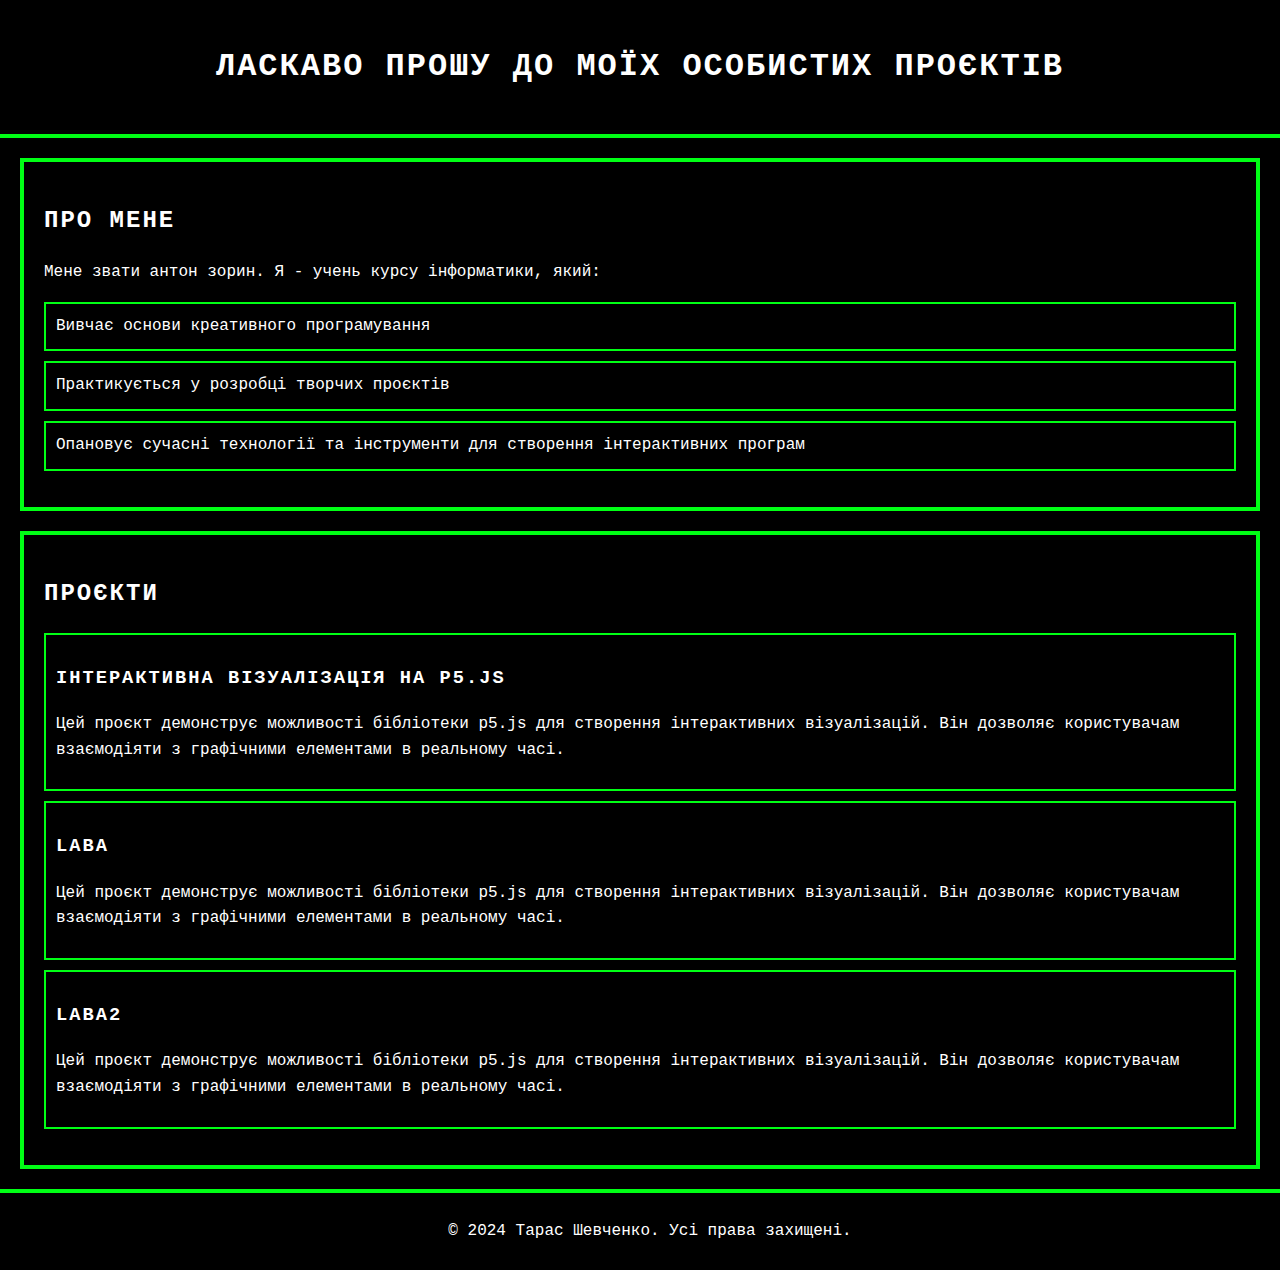
<file: index.html>
<!DOCTYPE html>
<html lang="uk">
<head>
    <meta charset="UTF-8">
    <meta name="viewport" content="width=device-width, initial-scale=1.0">
    <title>Особисті проєкти Тараса Шевченка</title>
    <link rel="stylesheet" href="style.css">
</head>
<body>
    <header>
        <h1>Ласкаво прошу до моїх особистих проєктів</h1>
    </header>

    <section id="about">
        <h2>Про мене</h2>
        <p>Мене звати антон зорин. Я - учень курсу інформатики, який:</p>
        <ul>
            <li>Вивчає основи креативного програмування</li>
            <li>Практикується у розробці творчих проєктів</li>
            <li>Опановує сучасні технології та інструменти для створення інтерактивних програм</li>
        </ul>
    </section>

    <section id="projects">
        <h2>Проєкти</h2>
        <ul>
            <li>
                <h3><a href="example-project/index.html">Інтерактивна візуалізація на p5.js</a></h3>
                <p>Цей проєкт демонструє можливості бібліотеки p5.js для створення інтерактивних візуалізацій. Він дозволяє користувачам взаємодіяти з графічними елементами в реальному часі.</p>
            </li>
            <li>
                <h3><a href="lab1/index.html">laba</a></h3>
                <p>Цей проєкт демонструє можливості бібліотеки p5.js для створення інтерактивних візуалізацій. Він дозволяє користувачам взаємодіяти з графічними елементами в реальному часі.</p>
            </li>
            <li>
                <h3><a href="lab2/index.html">laba2</a></h3>
                <p>Цей проєкт демонструє можливості бібліотеки p5.js для створення інтерактивних візуалізацій. Він дозволяє користувачам взаємодіяти з графічними елементами в реальному часі.</p>
            </li>
        </ul>
    </section>

    <footer>
        <p>&copy; 2024 Тарас Шевченко. Усі права захищені.</p>
    </footer>
</body>
</html>
</file>
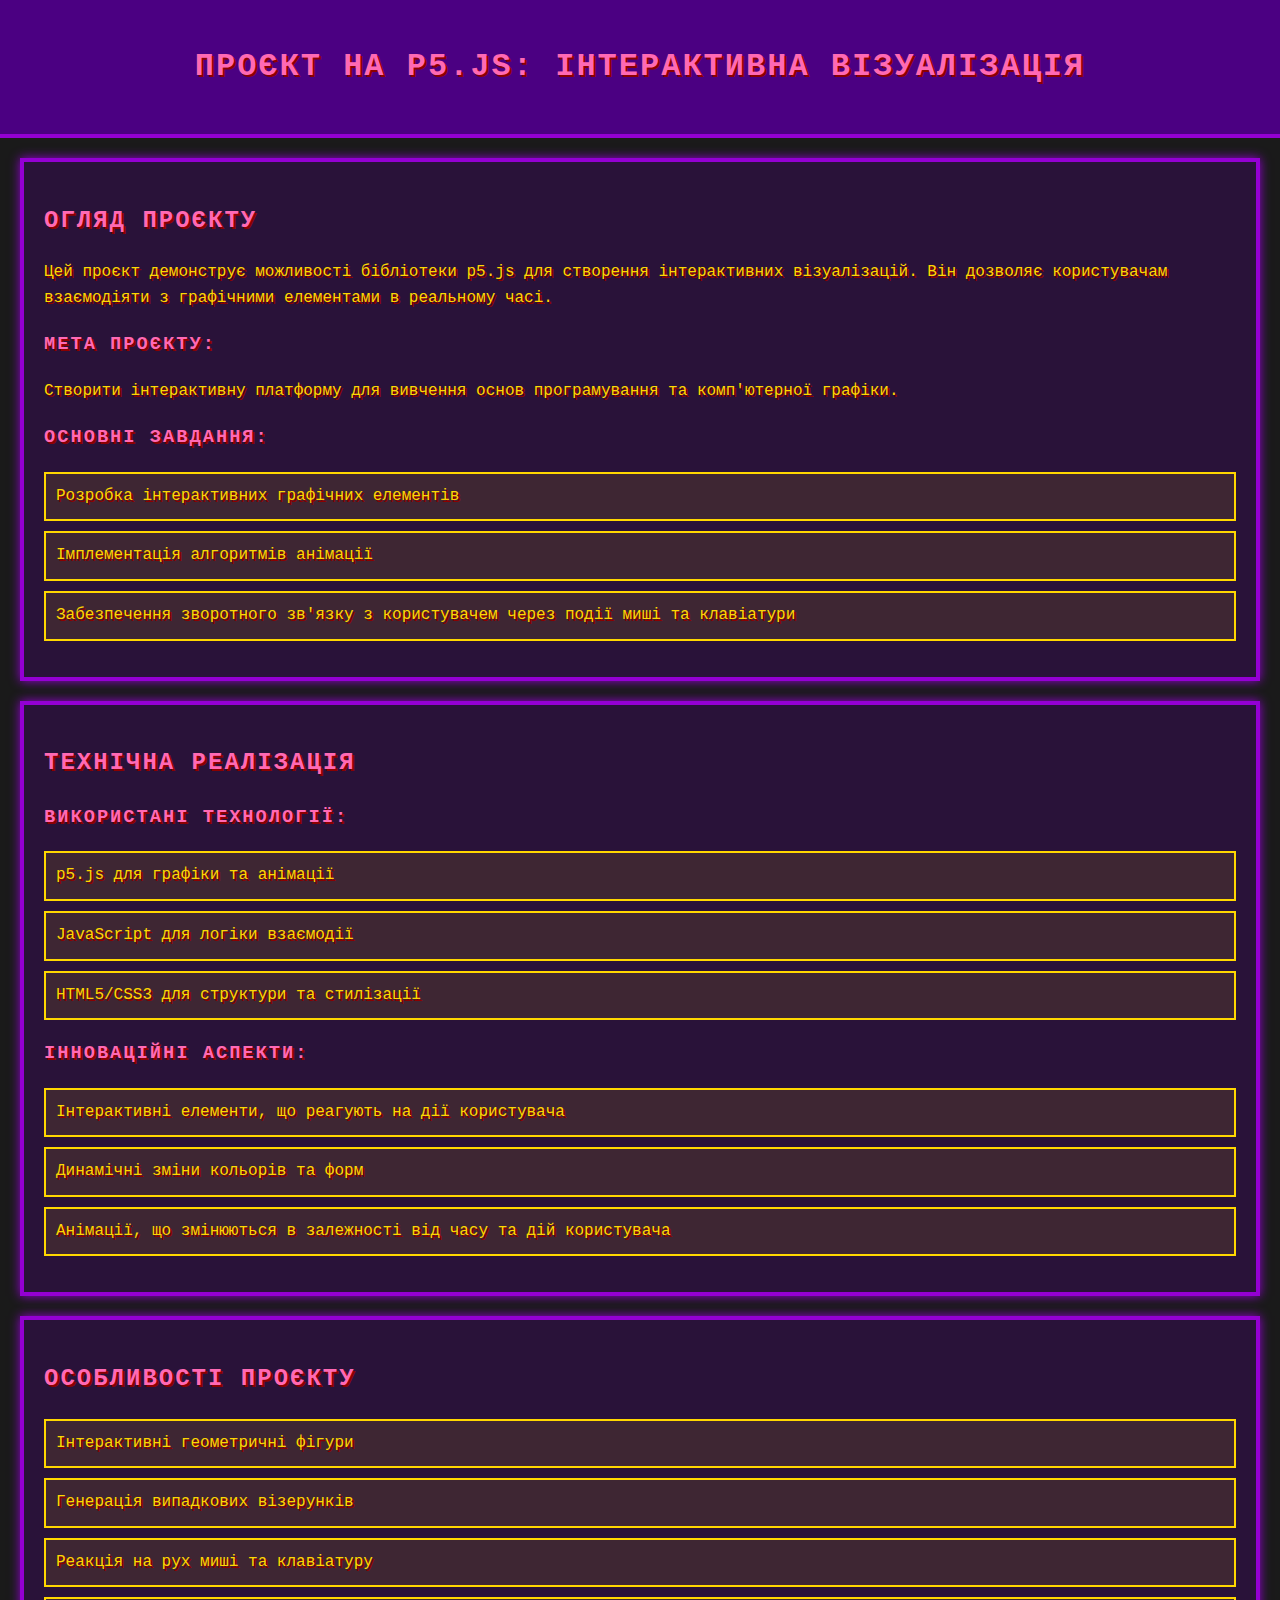
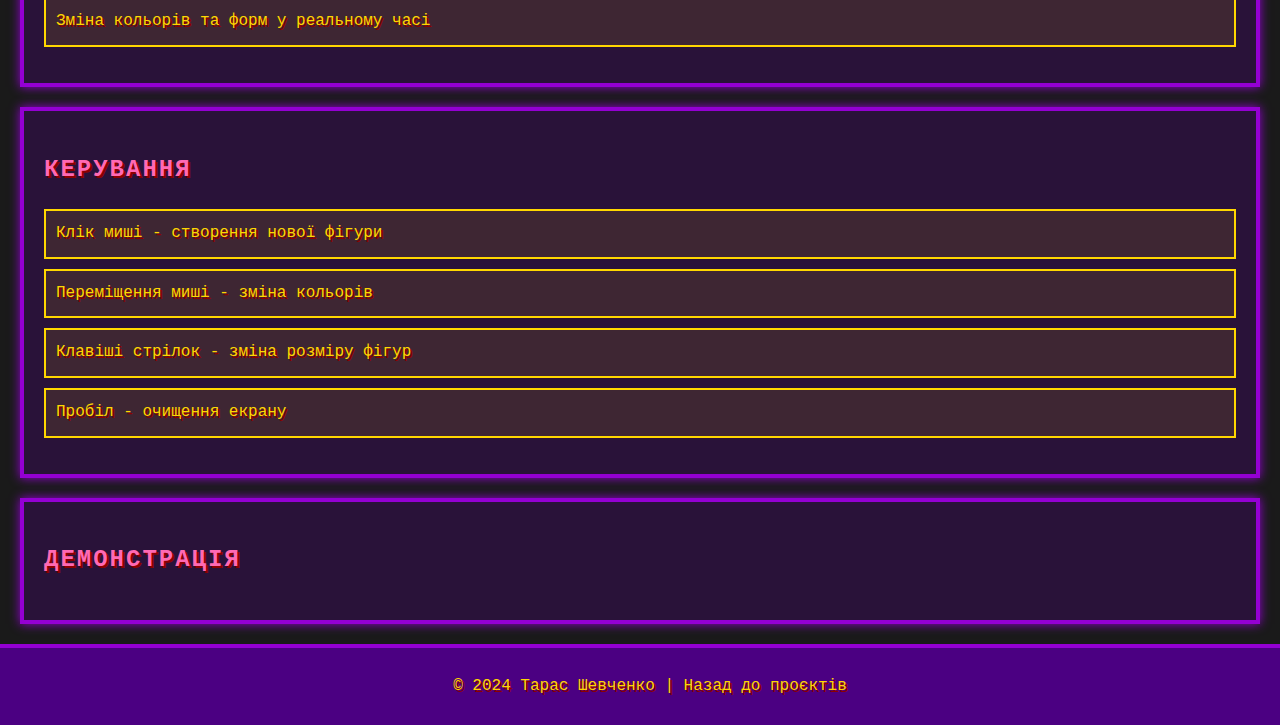
<file: lab1/index.html>
<!DOCTYPE html>
<html lang="uk">
<head>
    <meta charset="UTF-8">
    <meta name="viewport" content="width=device-width, initial-scale=1.0">
    <title>Інтерактивна візуалізація</title>
    <link rel="stylesheet" href="style.css">
    <script src="https://cdnj/ajax/libs/p5.js/1.4.s.cloudflare.com0/p5.js"></script>
</head>
<body>
    <header>
        <h1>Проєкт на p5.js: Інтерактивна візуалізація</h1>
    </header>

    <section id="project-overview">
        <h2>Огляд проєкту</h2>
        <p>Цей проєкт демонструє можливості бібліотеки p5.js для створення інтерактивних візуалізацій. Він дозволяє користувачам взаємодіяти з графічними елементами в реальному часі.</p>
        
        <h3>Мета проєкту:</h3>
        <p>Створити інтерактивну платформу для вивчення основ програмування та комп'ютерної графіки.</p>
        
        <h3>Основні завдання:</h3>
        <ul>
            <li>Розробка інтерактивних графічних елементів</li>
            <li>Імплементація алгоритмів анімації</li>
            <li>Забезпечення зворотного зв'язку з користувачем через події миші та клавіатури</li>
        </ul>
    </section>

    <section id="technical-details">
        <h2>Технічна реалізація</h2>
        <h3>Використані технології:</h3>
        <ul>
            <li>p5.js для графіки та анімації</li>
            <li>JavaScript для логіки взаємодії</li>
            <li>HTML5/CSS3 для структури та стилізації</li>
        </ul>
        
        <h3>Інноваційні аспекти:</h3>
        <ul>
            <li>Інтерактивні елементи, що реагують на дії користувача</li>
            <li>Динамічні зміни кольорів та форм</li>
            <li>Анімації, що змінюються в залежності від часу та дій користувача</li>
        </ul>
    </section>

    <section id="features">
        <h2>Особливості проєкту</h2>
        <ul>
            <li>Інтерактивні геометричні фігури</li>
            <li>Генерація випадкових візерунків</li>
            <li>Реакція на рух миші та клавіатуру</li>
            <li>Зміна кольорів та форм у реальному часі</li>
        </ul>
    </section>

    <section id="controls">
        <h2>Керування</h2>
        <ul>
            <li>Клік миші - створення нової фігури</li>
            <li>Переміщення миші - зміна кольорів</li>
            <li>Клавіші стрілок - зміна розміру фігур</li>
            <li>Пробіл - очищення екрану</li>
        </ul>
    </section>

    <section id="demo">
        <main>
            <h2>Демонстрація</h2>
            <div id="p5-container">
                <script src="sketch.js"></script>
            </div>
        </main>
    </section>

    <footer>
        <p>&copy; 2024 Тарас Шевченко | <a href="../index.html">Назад до проєктів</a></p>
    </footer>
</body>
</html>
</file>
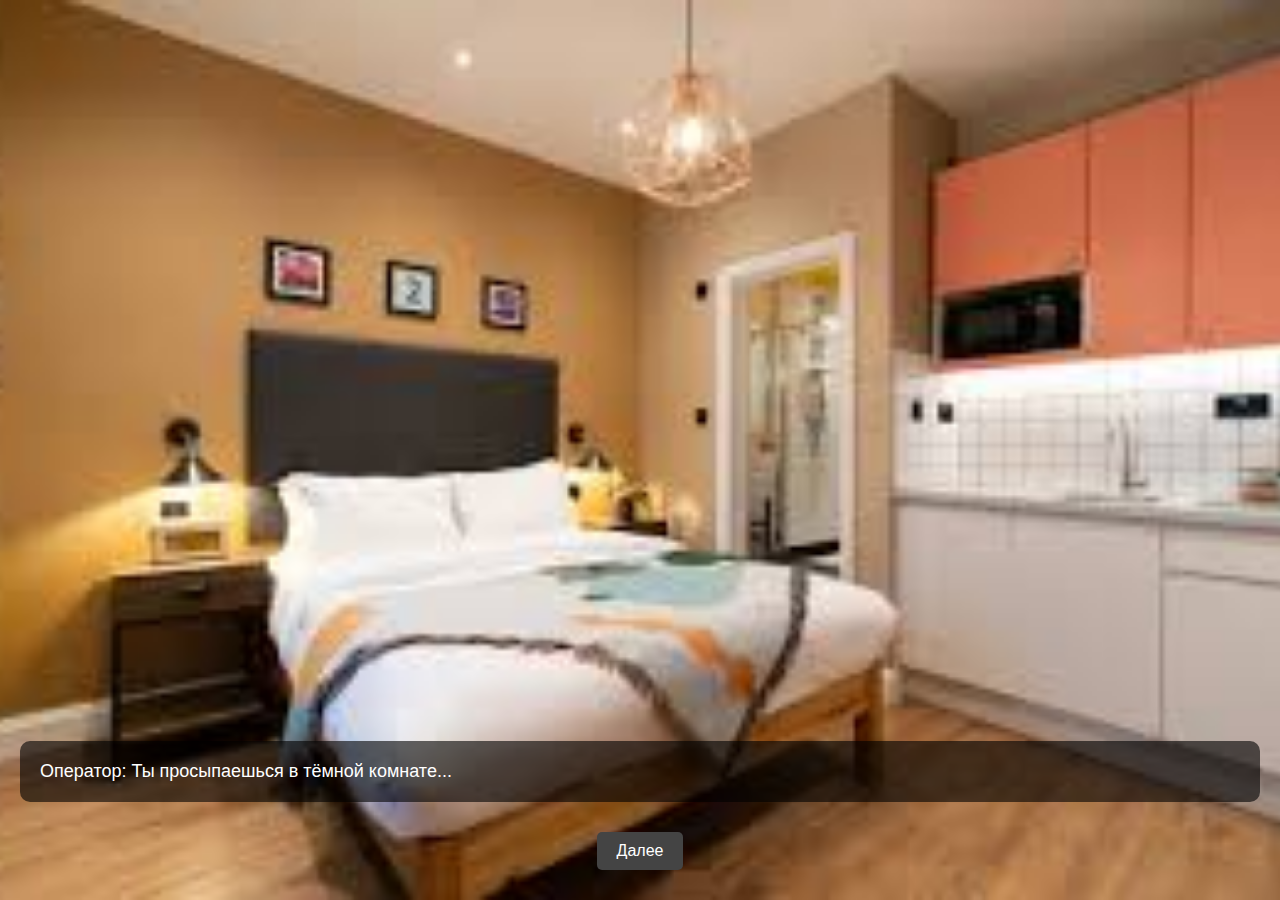
<file: TF2-Novel/index.html>
<!DOCTYPE html>
<html lang="ru">
<head>
  <meta charset="UTF-8">
  <title>Визуальная новелла</title>
  <link rel="stylesheet" href="style.css">
</head>
<header>
  <button class="Menu button" onclick="window.location.href='../index.html';">Back</button>
</header>
<body>
  <div id="game">
    <div id="scene">
      <p id="text"></p>
    </div>
    <div id="choices"></div>
  </div>

  <script src="story.js"></script>
  <script src="script.js"></script>
</body>
</html>
</file>
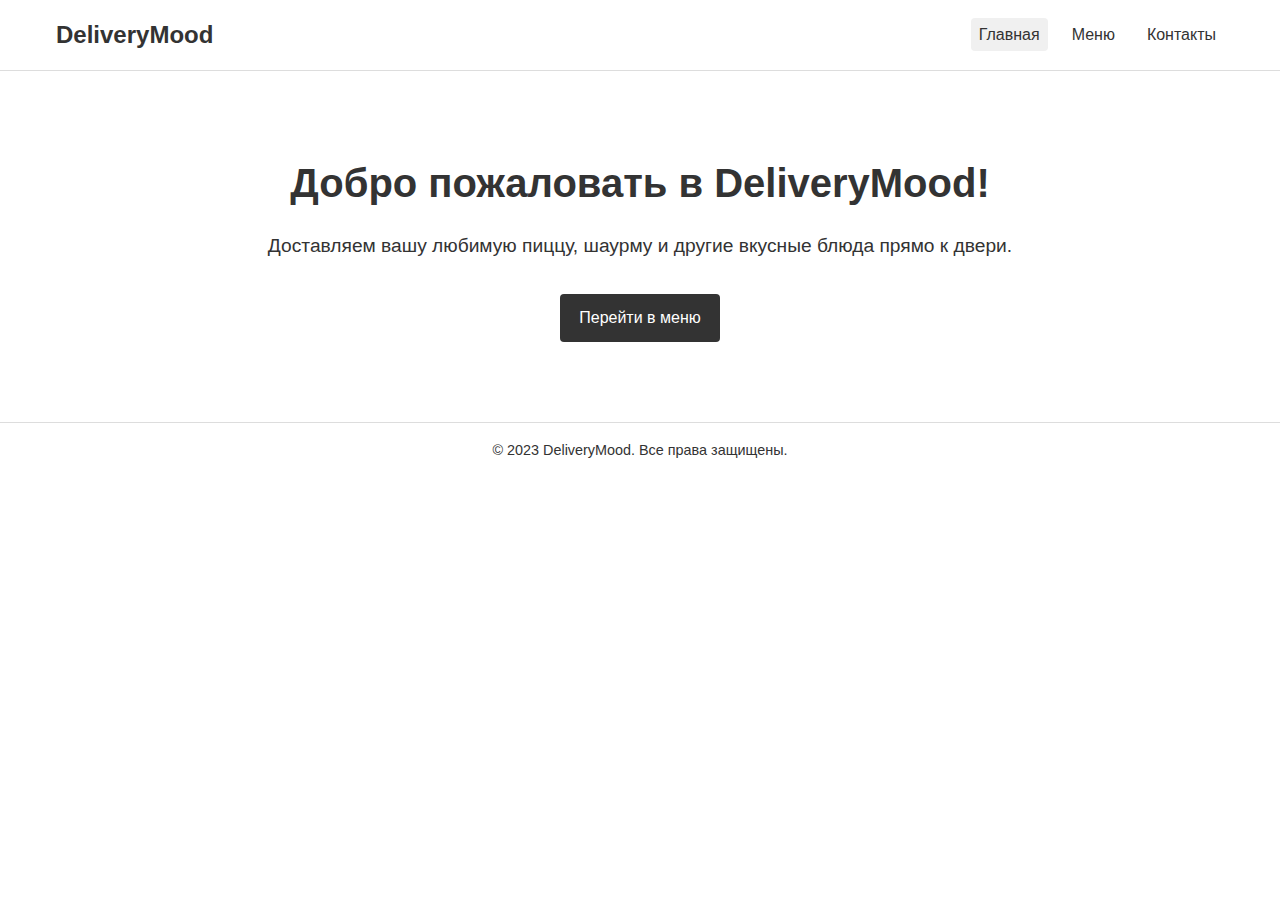
<file: TFPizza/index.html>
<!DOCTYPE html>
<html lang="ru">
<head>
  <meta charset="UTF-8">
  <meta name="viewport" content="width=device-width, initial-scale=1">
  <title>Доставка блюд - Главная</title>
  <link rel="stylesheet" href="styles.css">
</head>
<body>
  <header>
    <nav class="navbar">
      <div class="logo">
        <h1>DeliveryMood</h1>
      </div>
      <ul class="nav-links">
        <li><a href="index.html" class="active">Главная</a></li>
        <li><a href="menu.html">Меню</a></li>
        <li><a href="contact.html">Контакты</a></li>
      </ul>
    </nav>
  </header>

  <main>
    <section class="hero">
      <h2>Добро пожаловать в DeliveryMood!</h2>
      <p>Доставляем вашу любимую пиццу, шаурму и другие вкусные блюда прямо к двери.</p>
      <a href="menu.html" class="btn">Перейти в меню</a>
    </section>
  </main>

  <footer>
    <p>&copy; 2023 DeliveryMood. Все права защищены.</p>
  </footer>
</body>
</html>
</file>
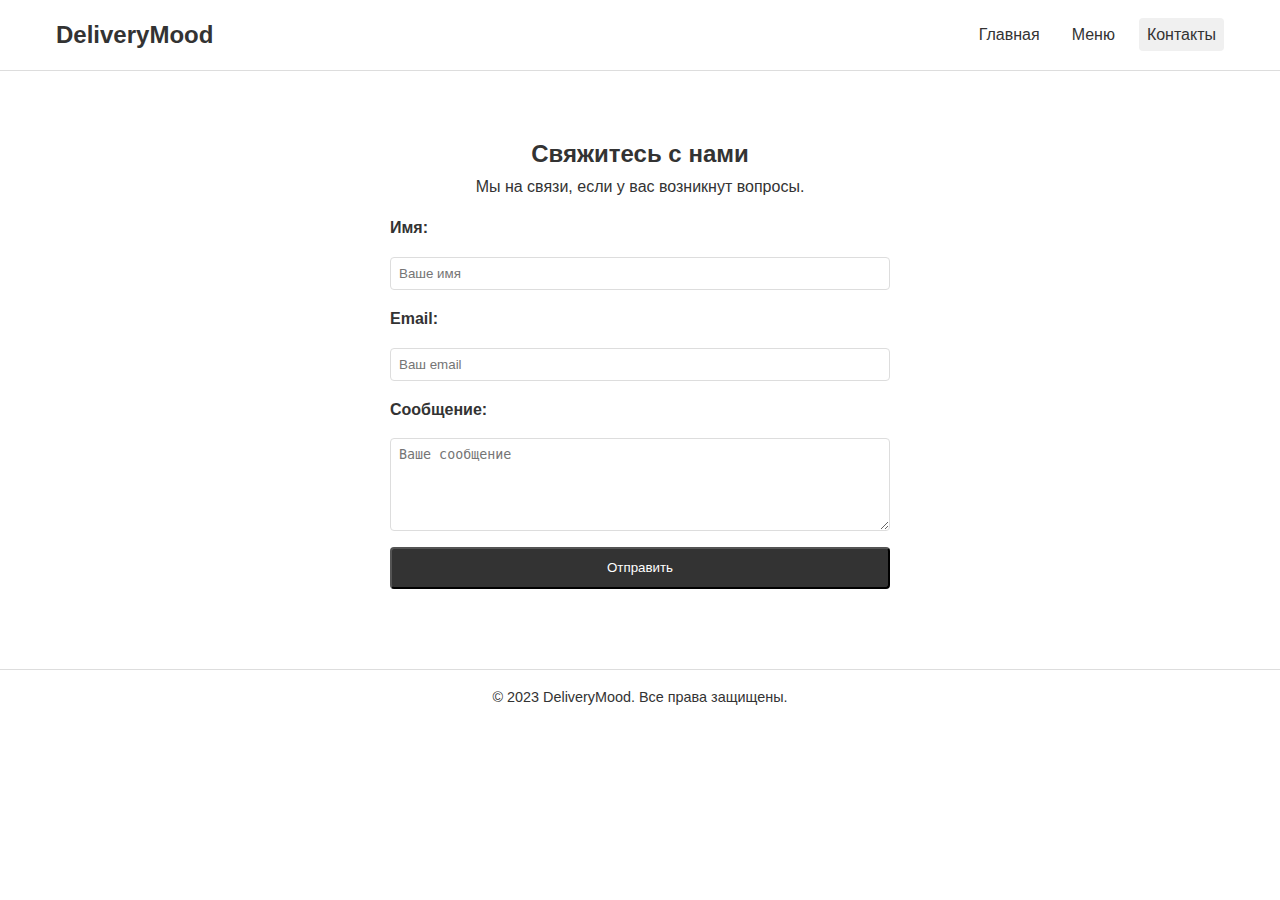
<file: TFPizza/contact.html>
<!DOCTYPE html>
<html lang="ru">
<head>
  <meta charset="UTF-8">
  <meta name="viewport" content="width=device-width, initial-scale=1">
  <title>Доставка блюд - Контакты</title>
  <link rel="stylesheet" href="styles.css">
</head>
<body>
  <header>
    <nav class="navbar">
      <div class="logo">
        <h1>DeliveryMood</h1>
      </div>
      <ul class="nav-links">
        <li><a href="index.html">Главная</a></li>
        <li><a href="menu.html">Меню</a></li>
        <li><a href="contact.html" class="active">Контакты</a></li>
      </ul>
    </nav>
  </header>

  <main>
    <section class="contact">
      <h2>Свяжитесь с нами</h2>
      <p>Мы на связи, если у вас возникнут вопросы.</p>
      <form action="#" method="post" class="contact-form">
        <label for="name">Имя:</label>
        <input type="text" id="name" name="name" placeholder="Ваше имя" required>
        
        <label for="email">Email:</label>
        <input type="email" id="email" name="email" placeholder="Ваш email" required>
        
        <label for="message">Сообщение:</label>
        <textarea id="message" name="message" rows="5" placeholder="Ваше сообщение" required></textarea>
        
        <button type="submit" class="btn">Отправить</button>
      </form>
    </section>
  </main>

  <footer>
    <p>&copy; 2023 DeliveryMood. Все права защищены.</p>
  </footer>
</body>
</html>
</file>
<file: style.css>
body {
    font-family: 'Press Start 2P', 'Courier New', monospace;
    line-height: 1.6;
    margin: 0;
    padding: 0;
    color: #ffffff;
    background-color: #000000;
}

header {
    background-color: #0000006c;
    padding: 20px;
    text-align: center;
    border-bottom: 4px solid #00ff15;
}

section {
    padding: 20px;
    margin: 20px;
    background-color: rgba(0, 0, 0, 0.397);
    border: 4px solid #00ff15;
    
}

h1, h2, h3 {
    color: #ffffff;
    text-transform: uppercase;
    letter-spacing: 2px;
}

ul {
    padding: 0;
    list-style-type: none;
}

li {
    margin-bottom: 10px;
    padding: 10px;
    border: 2px solid #00ff15;
    background-color: rgba(0, 0, 0, 0.267);
}

form {
    display: flex;
    flex-direction: column;
    background-color: #003304;
    padding: 20px;
    border: 4px solid #00ffff;
}

label {
    margin-bottom: 5px;
    color: #00ffff;
}

input, textarea {
    margin-bottom: 10px;
    padding: 10px;
    border: 2px solid #00ff15;
    border-radius: 0;
    background-color: #0000006c;
    color: #00ff00;
    font-family: 'Courier New', monospace;
}

button {
    padding: 10px;
    background-color: #0000006c;
    color: #003304;
    border: none;
    font-family: 'Press Start 2P', 'Courier New', monospace;
    text-transform: uppercase;
    cursor: pointer;
    transition: all 0.3s;
}

button:hover {
    background-color: #000000c4;
    transform: scale(1.05);
}

footer {
    background-color: #0000006c;
    text-align: center;
    padding: 10px;
    width: 100%;
    bottom: 0;
    border-top: 4px solid #00ff15;
}

a {
    color: #ffffff;
    text-decoration: none;
}

a:hover {
    text-decoration: underline;
}
</file>
<file: lab1/style.css>
body {
    font-family: 'Press Start 2P', 'Courier New', monospace;
    line-height: 1.6;
    margin: 0;
    padding: 0;
    color: #ffd700;
    background-color: #1a1a1a;
    text-shadow: 2px 2px #8b0000;
}

header {
    background-color: #4b0082;
    padding: 20px;
    text-align: center;
    border-bottom: 4px solid #9400d3;
}

section {
    padding: 20px;
    margin: 20px;
    background-color: rgba(75, 0, 130, 0.3);
    border: 4px solid #9400d3;
    box-shadow: 0 0 10px #9400d3;
}

h1, h2, h3 {
    color: #ff69b4;
    text-transform: uppercase;
    letter-spacing: 2px;
}

ul {
    padding: 0;
    list-style-type: none;
}

li {
    margin-bottom: 10px;
    padding: 10px;
    border: 2px solid #ffd700;
    background-color: rgba(255, 215, 0, 0.1);
}

form {
    display: flex;
    flex-direction: column;
    background-color: #2b0047;
    padding: 20px;
    border: 4px solid #ff69b4;
}

label {
    margin-bottom: 5px;
    color: #ff69b4;
}

input, textarea {
    margin-bottom: 10px;
    padding: 10px;
    border: 2px solid #ffd700;
    border-radius: 0;
    background-color: #1a1a1a;
    color: #ffd700;
    font-family: 'Courier New', monospace;
}

button {
    padding: 10px;
    background-color: #ffd700;
    color: #1a1a1a;
    border: none;
    font-family: 'Press Start 2P', 'Courier New', monospace;
    text-transform: uppercase;
    cursor: pointer;
    transition: all 0.3s;
}

button:hover {
    background-color: #ff69b4;
    transform: scale(1.05);
    box-shadow: 0 0 15px #ff69b4;
}

footer {
    background-color: #4b0082;
    text-align: center;
    padding: 10px;
    width: 100%;
    bottom: 0;
    border-top: 4px solid #9400d3;
}

footer a {
    color: #ffd700;
    text-decoration: none;
}
</file>
<file: TF2-Novel/style.css>
body {
    margin: 0;
    padding: 0;
    background-color: black;
    font-family: 'Arial', sans-serif;
    color: white;
  }
  
  #game {
    min-height: 100vh;
    background-size: cover;
    background-position: center;
    display: flex;
    flex-direction: column;
    justify-content: flex-end; /* Размещаем содержимое внизу */
    padding: 20px;
    box-sizing: border-box;
  }
  
  #text {
    background-color: rgba(0, 0, 0, 0.6);
    padding: 20px;
    border-radius: 10px;
    color: white;
    font-size: 18px;
    margin-bottom: 20px;
  }
  
  #choices {
    text-align: center;
  }
  
  #choices button {
    margin: 10px;
    padding: 10px 20px;
    background-color: #444;
    border: none;
    color: white;
    font-size: 16px;
    border-radius: 5px;
    cursor: pointer;
  }
  
  #choices button:hover {
    background-color: #666;
  }

  .Menu{
    display:flex;
    flex-direction: row;
    flex-wrap: nowrap;
    flex-flow: inherit;
    width: auto;
    height: auto;
    padding: 20px;
    margin: 16px;
    text-align: center;
    font-family: 'Press Start 2P', 'Courier New', monospace;
    background-color: #0000006c;
    color: #00ff15;
    border: #00ff15 2px solid;
    border-radius: 8px;
  }
  .Menu:hover{
    background-color: #000000c4;
    transform: scale(1.05);
  }
  header {
  justify-content: flex-start; /* Кнопка меню слева */
  padding: 10px;
  box-sizing: border-box;
  position: fixed; /* Fix the header at the top */
  top: -100px; /* Hide it above the viewport */
  transition: top 0.3s ease-in-out; /* Smooth transition */
}

header.visible {
  top: 0; /* Slide down when visible */
}
</file>
<file: TFPizza/styles.css>
/* Сброс стилей */
* {
    margin: 0;
    padding: 0;
    box-sizing: border-box;
  }
  
  body {
    font-family: Arial, sans-serif;
    line-height: 1.6;
    background-color: #fff;
    color: #333;
  }
  
  /* Стили для навигации */
  header {
    background-color: #fff;
    border-bottom: 1px solid #ddd;
  }
  
  .navbar {
    max-width: 1200px;
    margin: auto;
    padding: 1rem;
    display: flex;
    align-items: center;
    justify-content: space-between;
  }
  
  .navbar .logo h1 {
    font-size: 1.5rem;
  }
  
  .nav-links {
    list-style: none;
    display: flex;
    gap: 1rem;
  }
  
  .nav-links li a {
    text-decoration: none;
    color: #333;
    padding: 0.5rem;
    transition: background 0.3s;
  }
  
  .nav-links li a:hover,
  .nav-links li a.active {
    background-color: #f0f0f0;
    border-radius: 4px;
  }
  
  /* Основной контент */
  main {
    max-width: 1200px;
    margin: 2rem auto;
    padding: 0 1rem;
  }
  
  /* Hero секция для главной страницы */
  .hero {
    text-align: center;
    padding: 3rem 1rem;
  }
  
  .hero h2 {
    font-size: 2.5rem;
    margin-bottom: 1rem;
  }
  
  .hero p {
    font-size: 1.2rem;
    margin-bottom: 2rem;
  }
  
  .btn {
    display: inline-block;
    padding: 0.7rem 1.2rem;
    background-color: #333;
    color: #fff;
    text-decoration: none;
    border-radius: 4px;
    transition: background 0.3s;
  }
  
  .btn:hover {
    background-color: #555;
  }
  
  /* Меню */
  .menu h2 {
    text-align: center;
    margin-bottom: 2rem;
  }
  
  .menu-items {
    display: flex;
    flex-wrap: wrap;
    gap: 2rem;
    justify-content: center;
  }
  
  .menu-item {
    background-color: #fafafa;
    padding: 1rem;
    border: 1px solid #ddd;
    border-radius: 4px;
    width: 300px;
    text-align: center;
  }
  
  .menu-item img {
    width: 100%;
    height: auto;
    border-radius: 4px;
  }
  
  .menu-item h3 {
    margin: 1rem 0 0.5rem;
  }
  
  /* Контакты */
  .contact {
    text-align: center;
    padding: 2rem 1rem;
  }
  
  .contact-form {
    max-width: 500px;
    margin: 1rem auto;
    text-align: left;
    display: flex;
    flex-direction: column;
    gap: 1rem;
  }
  
  .contact-form label {
    font-weight: bold;
  }
  
  .contact-form input,
  .contact-form textarea {
    width: 100%;
    padding: 0.5rem;
    border: 1px solid #ddd;
    border-radius: 4px;
  }
  
  /* Подвал */
  footer {
    background-color: #fff;
    text-align: center;
    padding: 1rem;
    border-top: 1px solid #ddd;
    margin-top: 2rem;
    font-size: 0.9rem;
  }
  
  /* Адаптивность */
  @media (max-width: 768px) {
    .navbar {
      flex-direction: column;
      gap: 1rem;
    }
  
    .menu-items {
      flex-direction: column;
      align-items: center;
    }
  }
</file>
